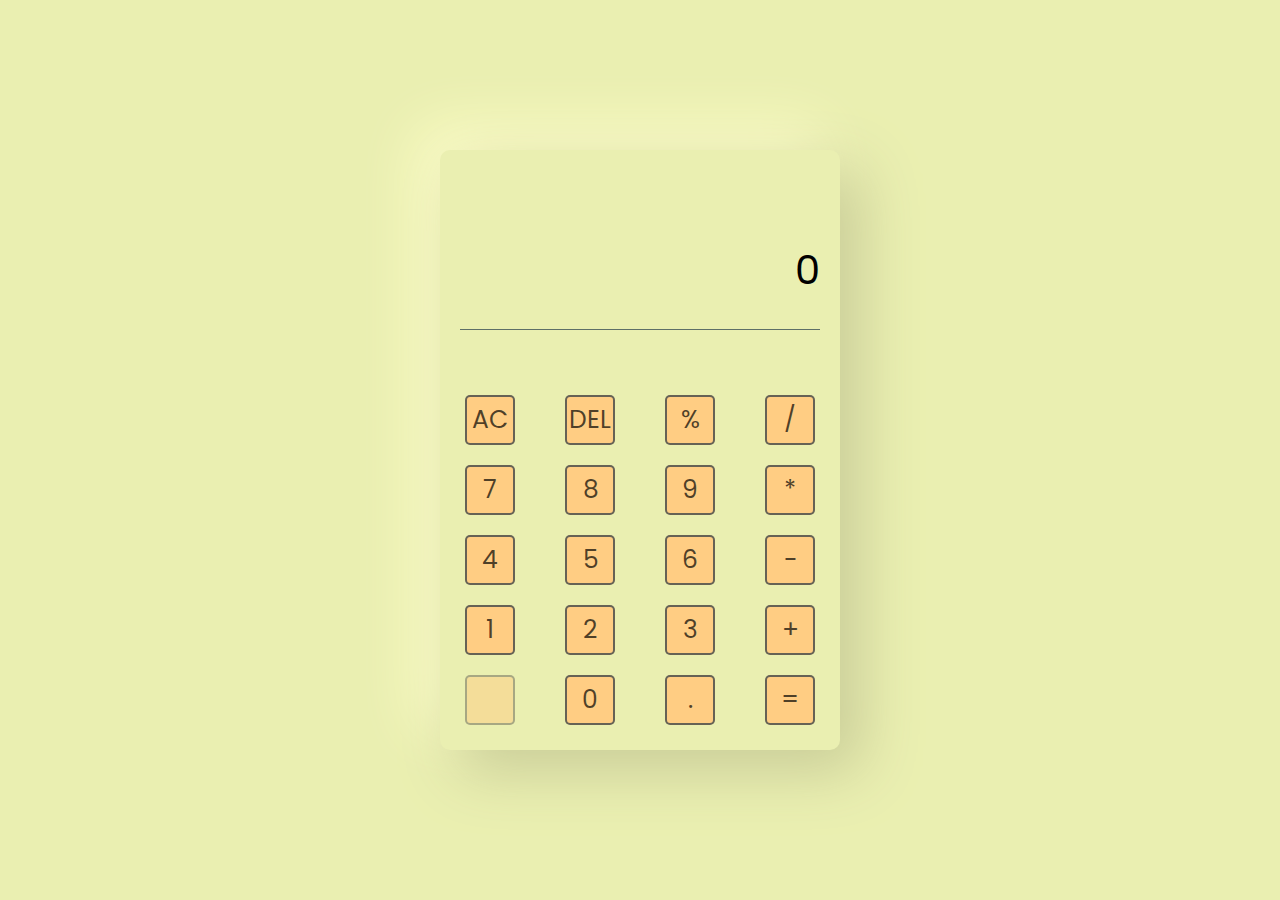
<file: Calculator/index.html>
<!DOCTYPE html>
<html lang="en">

<head>
     <meta charset="UTF-8">
     <meta http-equiv="X-UA-Compatible" content="IE=edge">
     <meta name="viewport" content="width=device-width, initial-scale=1.0">
     <title>Calculator</title>
     <link rel="stylesheet" href="style.min.css">
     <link rel="stylesheet" href="https://cdnjs.cloudflare.com/ajax/libs/font-awesome/6.2.1/css/all.min.css"
          integrity="sha512-MV7K8+y+gLIBoVD59lQIYicR65iaqukzvf/nwasF0nqhPay5w/9lJmVM2hMDcnK1OnMGCdVK+iQrJ7lzPJQd1w=="
          crossorigin="anonymous" referrerpolicy="no-referrer" />
</head>

<body>
     <main>
          <div class="wrapper">
               <!-- display -->
               <div class="display-box">
                    <div id="display">0</div>
               </div>
               <!-- buttons -->
               <div class="buttons">
                    <div class="row">
                         <button type="button" value="AC">AC</button>
                         <button type="button" value="DEL">DEL</button>
                         <button type="button" value="%">%</button>
                         <button type="button" value="/">/</button>
                    </div>

                    <div class="row">
                         <button type="button" value="7">7</button>
                         <button type="button" value="8">8</button>
                         <button type="button" value="9">9</button>
                         <button type="button" value="*">*</button>
                    </div>

                    <div class="row">
                         <button type="button" value="4">4</button>
                         <button type="button" value="5">5</button>
                         <button type="button" value="6">6</button>
                         <button type="button" value="-">-</button>
                    </div>

                    <div class="row">
                         <button type="button" value="1">1</button>
                         <button type="button" value="2">2</button>
                         <button type="button" value="3">3</button>
                         <button type="button" value="+">+</button>
                    </div>

                    <div class="row">
                         <button type="button" value="" class="disabled" disabled="true"></button>
                         <button type="button" value="0">0</button>
                         <button type="button" value=".">.</button>
                         <button type="button" value="=">=</button>
                    </div>
               </div>
          </div>
     </main>
     <script src="script.js"></script>
</body>

</html>
</file>
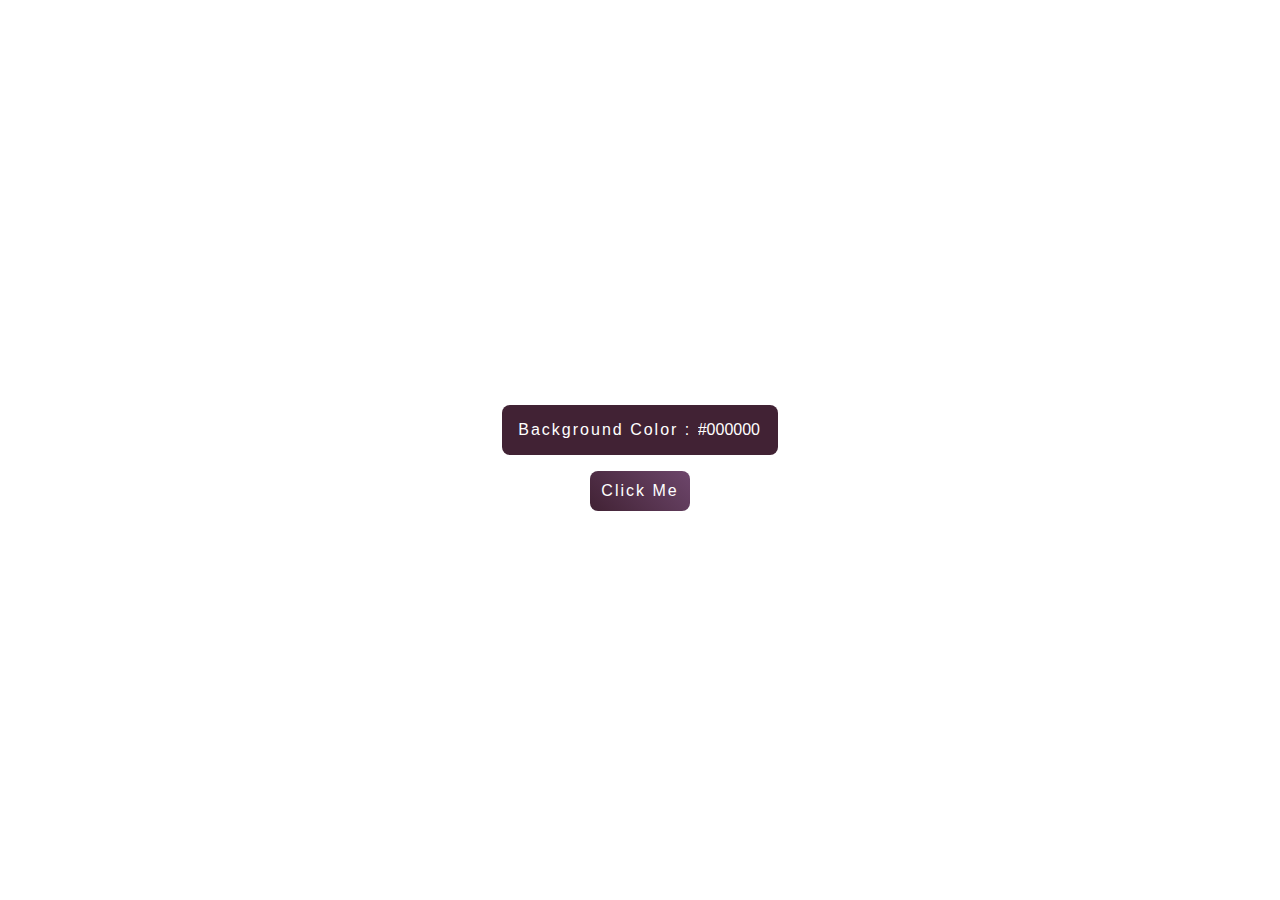
<file: Color Flipper/index.html>
<!DOCTYPE html>
<html lang="en">

<head>
          <meta charset="UTF-8">
          <meta http-equiv="X-UA-Compatible" content="IE=edge">
          <meta name="viewport" content="width=device-width, initial-scale=1.0">
          <title>Color Flipper | Vanilla js</title>
          <link rel="stylesheet" href="style.css">
</head>

<body>
          <div class="container">
                    <main>
                              <div class="content-box">Background Color : <input id="generated-color-code"
                                                  value="#000000">
                              </div>
                              <button type="button">Click Me</button>
                    </main>
          </div>
          <script src="script.js"></script>
</body>

</html>
</file>
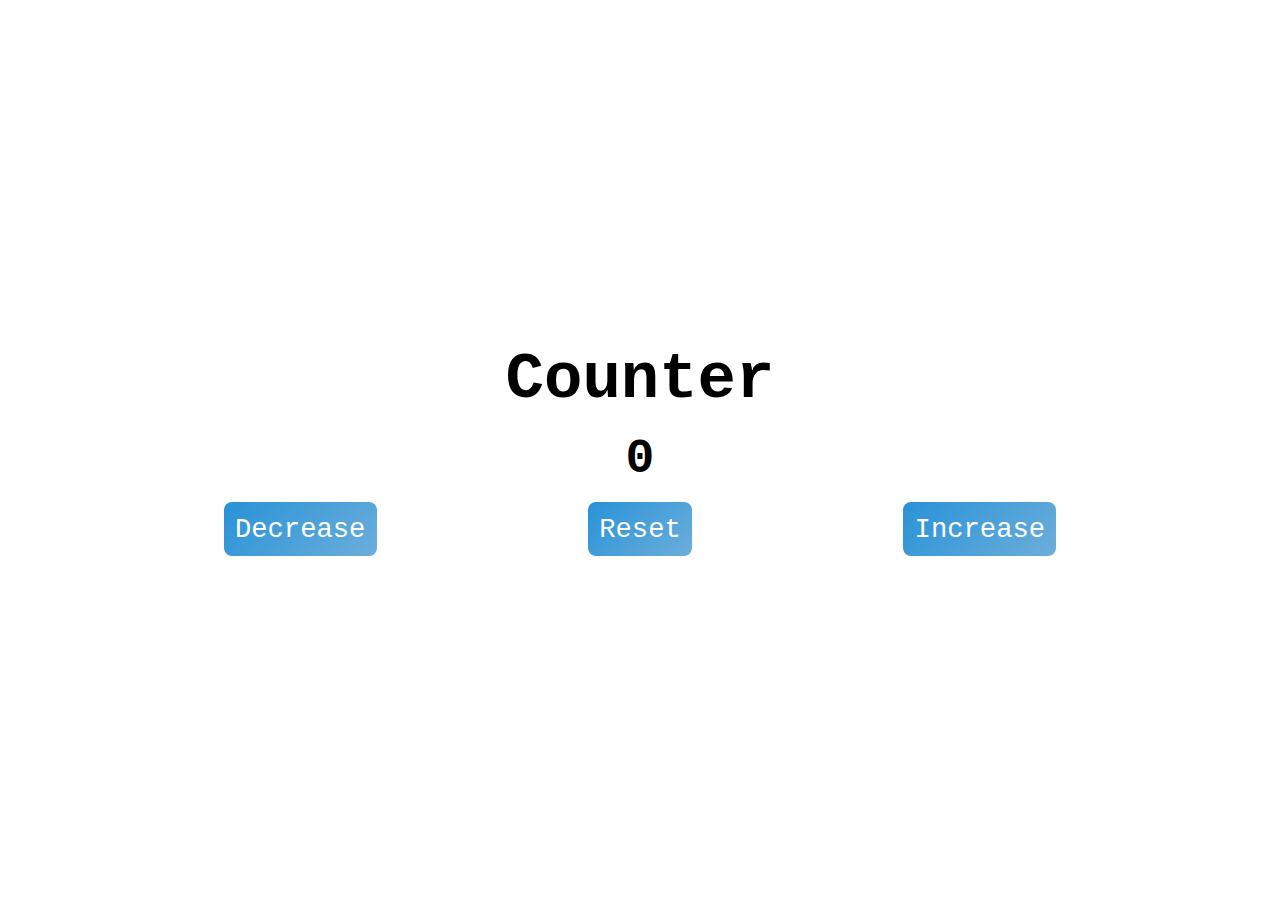
<file: Counter/index.html>
<!DOCTYPE html>
<html lang="en">

<head>
          <meta charset="UTF-8">
          <meta http-equiv="X-UA-Compatible" content="IE=edge">
          <meta name="viewport" content="width=device-width, initial-scale=1.0">
          <title>Counter | Vanilla JavaScript</title>
          <link rel="stylesheet" href="style.css">
</head>

<body>
          <main>
                    <h1>Counter</h1>
                    <span id="count">0</span>

                    <div class="buttons">
                              <button type="button" id="decrease">Decrease</button>
                              <button type="button" id="reset">Reset</button>
                              <button type="button" id="increase">Increase</button>
                    </div>
          </main>

          <script src="script.js"></script>
</body>

</html>
</file>
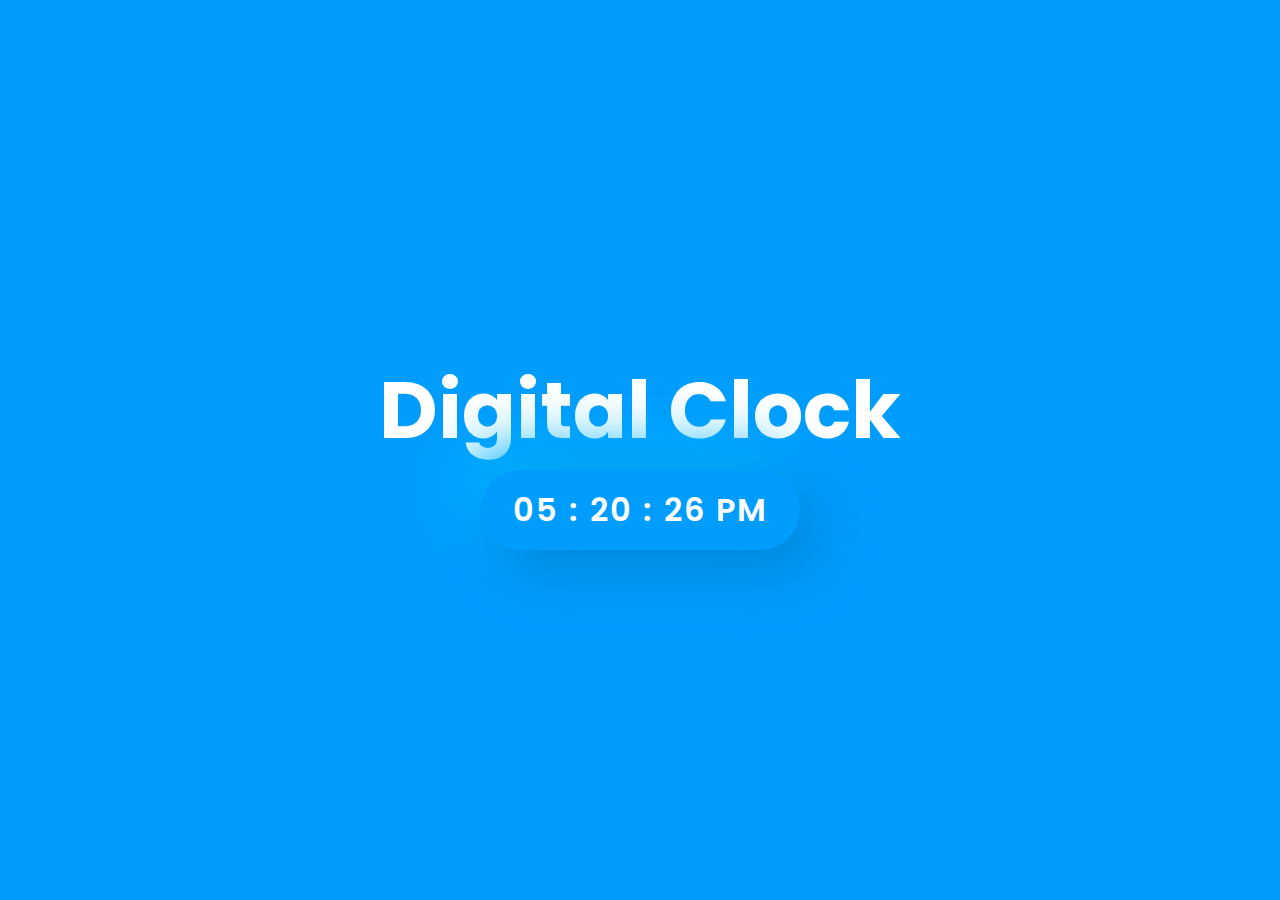
<file: Digital Clock/index.html>
<!DOCTYPE html>
<html lang="en">

<head>
     <meta charset="UTF-8">
     <meta http-equiv="X-UA-Compatible" content="IE=edge">
     <meta name="viewport" content="width=device-width, initial-scale=1.0">
     <title>Clock | Vanilla JavaScript</title>
     <link rel="stylesheet" href="style.min.css">
</head>

<body>
     <div class="container flex">
          <div class="content flex">
               <h1 class="text-pop-up-top">Digital Clock</h1>
               <div class="screen flex tracking-in-expand">
                    <span class="time"></span>
               </div>
          </div>
     </div>
     <script src="script.js"></script>
</body>

</html>
</file>
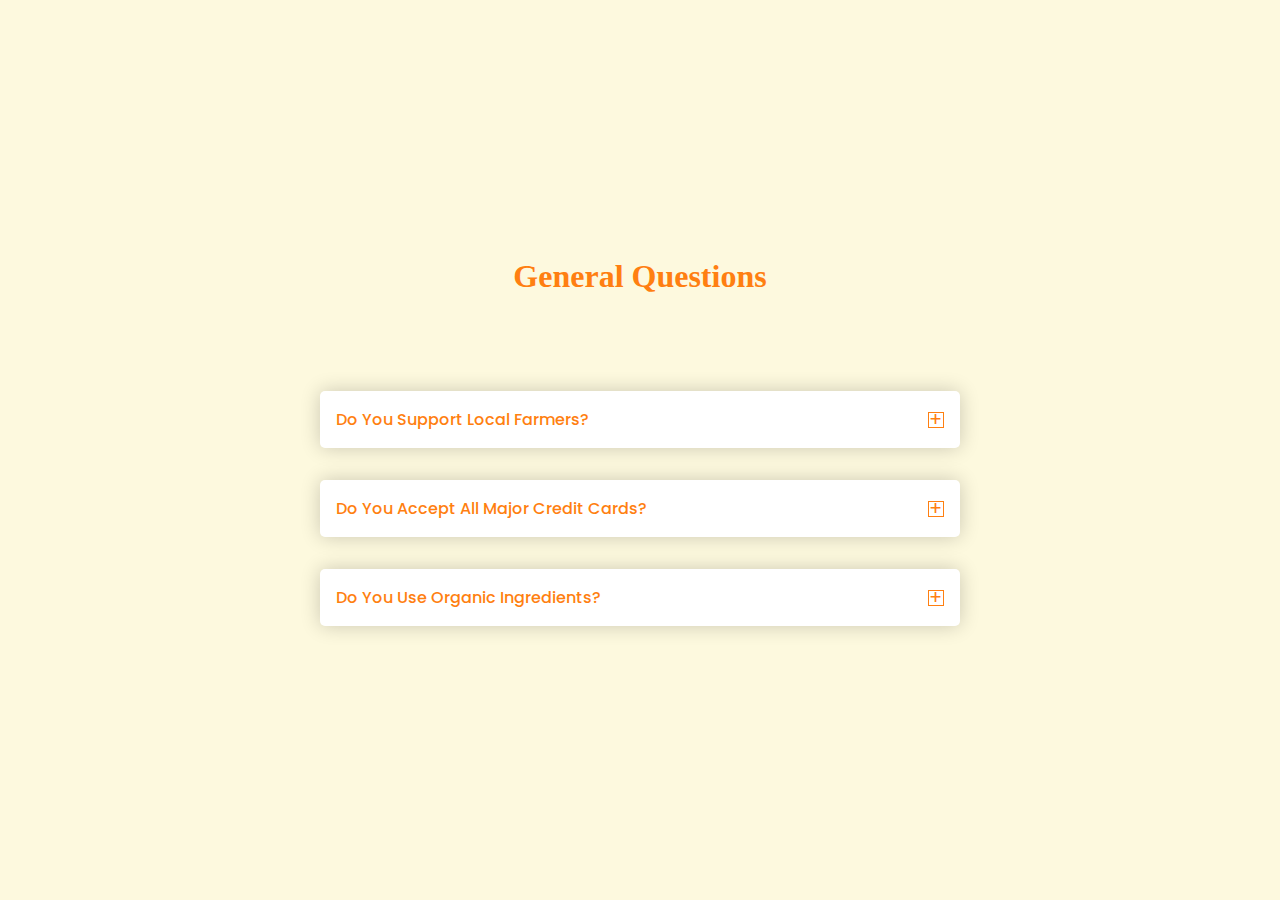
<file: FAQ page/index.html>
<!DOCTYPE html>
<html lang="en">

<head>
          <meta charset="UTF-8" />
          <meta http-equiv="X-UA-Compatible" content="IE=edge" />
          <meta name="viewport" content="width=device-width, initial-scale=1.0" />
          <title>FAQ page | Vanilla Javascript</title>
          <link rel="stylesheet" href="style.css">
</head>

<body>
          <main class="flex">
                    <h1>General Questions</h1>
                    <div class="container flex">
                              <p>Do You Support Local Farmers?</p>
                              <span>+</span>
                    </div>
                    <div class="details">Lorem ipsum dolor sit amet consectetur adipisicing elit. Magni, sunt!</div>

                    <div class="container flex">
                              <p>Do You Accept All Major Credit Cards?</p>
                              <span>+</span>
                    </div>

                    <div class="details">Lorem ipsum dolor sit amet consectetur adipisicing elit. Dolores commodi, vitae
                              quos velit excepturi voluptas.</div>

                    <div class="container flex">
                              <p>Do You Use Organic Ingredients?</p>
                              <span>+</span>
                    </div>
                    <div class="details">Lorem ipsum dolor sit amet consectetur adipisicing elit. Error ullam fugiat
                              veniam accusamus ad? Asperiores tenetur pariatur voluptatibus earum fugiat!</div>
          </main>
          <script src="script.js"></script>
</body>

</html>
</file>
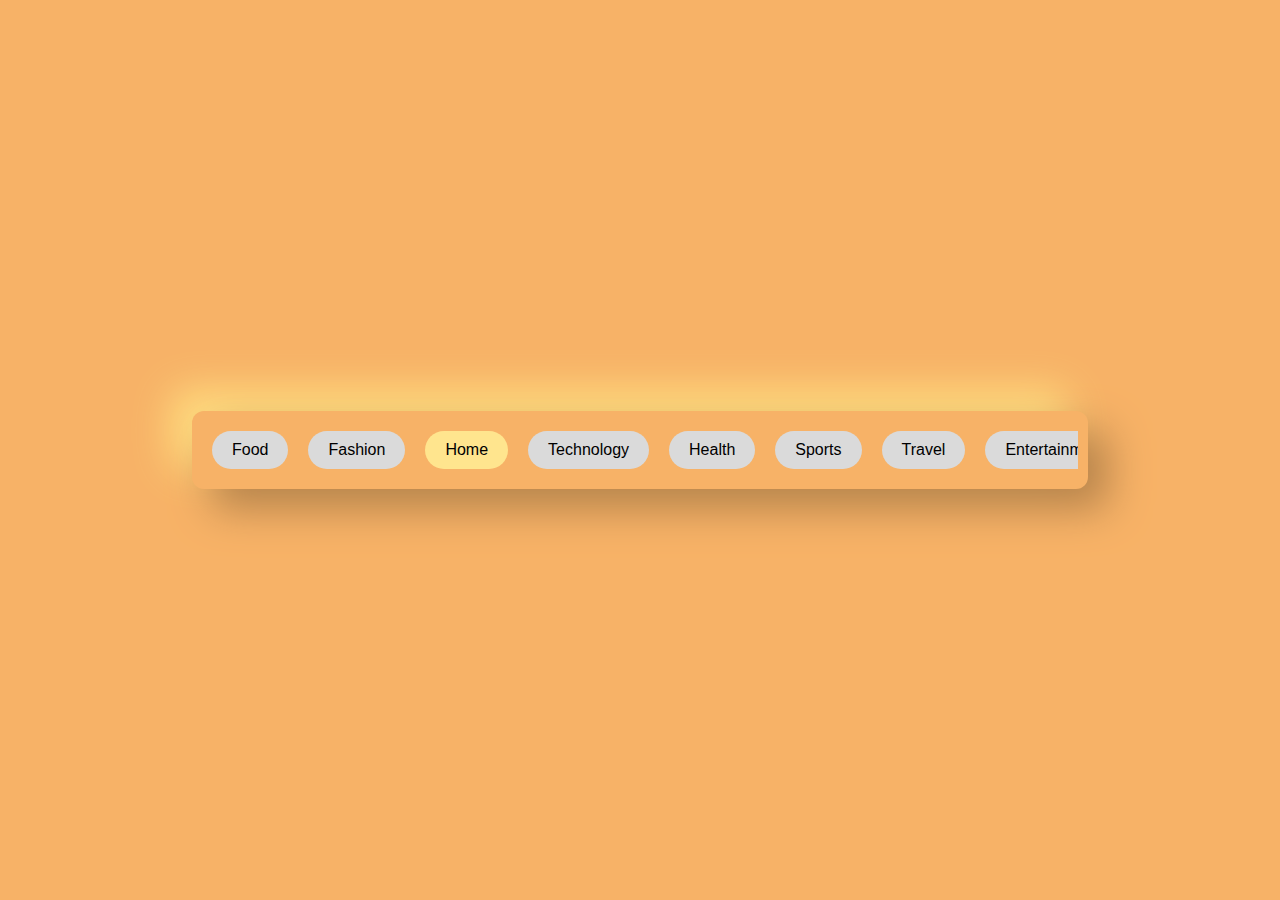
<file: slider/index.html>
<!DOCTYPE html>
<html lang="en">

<head>
     <meta charset="UTF-8">
     <meta http-equiv="X-UA-Compatible" content="IE=edge">
     <meta name="viewport" content="width=device-width, initial-scale=1.0">
     <title>Slider | Vanilla JavaScript</title>
     <link rel="stylesheet" href="https://cdnjs.cloudflare.com/ajax/libs/font-awesome/6.2.1/css/all.min.css"
          integrity="sha512-MV7K8+y+gLIBoVD59lQIYicR65iaqukzvf/nwasF0nqhPay5w/9lJmVM2hMDcnK1OnMGCdVK+iQrJ7lzPJQd1w=="
          crossorigin="anonymous" referrerpolicy="no-referrer" />
     <link rel="stylesheet" href="style.min.css">
</head>

<body>
     <main class="flex">
          <div class="wrapper">
               <ul class="tabs-box">
                    <li class="tab">Food</li>
                    <li class="tab">Fashion</li>
                    <li class="tab active">Home</li>
                    <li class="tab">Technology</li>
                    <li class="tab">Health</li>
                    <li class="tab">Sports</li>
                    <li class="tab">Travel</li>
                    <li class="tab">Entertainment</li>
                    <li class="tab">Business</li>
                    <li class="tab">Education</li>
                    <li class="tab">drink</li>
                    <li class="tab">beauty</li>
                    <li class="tab">garden</li>
                    <li class="tab">electronics</li>
                    <li class="tab">wellness</li>
                    <li class="tab">recreation</li>
                    <li class="tab">tourism</li>
                    <li class="tab">media</li>
                    <li class="tab">finance</li>
                    <li class="tab">learning</li>
               </ul>
          </div>
     </main>
     <script src="script.js"></script>
</body>

</html>
</file>
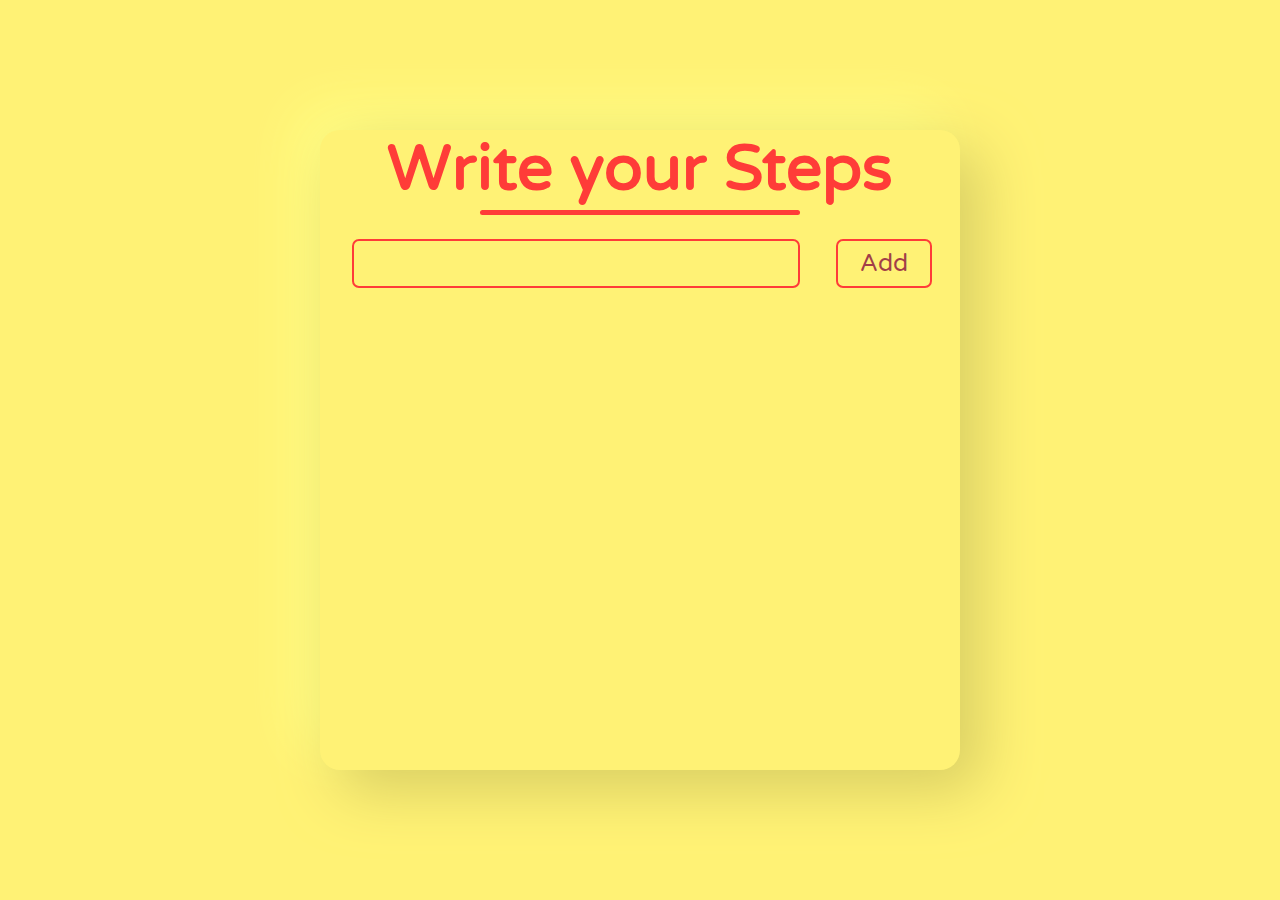
<file: TODO App/index.html>
<!DOCTYPE html>
<html lang="en">

<head>
     <meta charset="UTF-8">
     <meta http-equiv="X-UA-Compatible" content="IE=edge">
     <meta name="viewport" content="width=device-width, initial-scale=1.0">
     <title>TODO | Vanilla JavaScript</title>

     <link rel="stylesheet" href="https://cdnjs.cloudflare.com/ajax/libs/font-awesome/6.2.1/css/all.min.css"
          integrity="sha512-MV7K8+y+gLIBoVD59lQIYicR65iaqukzvf/nwasF0nqhPay5w/9lJmVM2hMDcnK1OnMGCdVK+iQrJ7lzPJQd1w=="
          crossorigin="anonymous" referrerpolicy="no-referrer" />

     <link rel="stylesheet" href="style.min.css">
</head>

<body>
     <div class="container flex">
          <div class="content">
               <form>
                    <h1 class="text-shadow-drop-bottom">Write your Steps</h1>
                    <input type="text" name="input" id="input">
                    <button type="submit">Add</button>
               </form>

               <div class="lists"></div>
          </div>
     </div>


     <script src="script.js"></script>
</body>

</html>
</file>
<file: Color Flipper/style.css>
* {
          padding: 0;
          margin: 0;
          box-sizing: border-box;
}

.container {
          position: relative;
          top: 0;
          left: 0;
          width: 100vw;
          height: 100vh;
          font-family: Arial, Helvetica, sans-serif;
}

/* nav
.container nav {
          position: relative;
          width: 100vw;
          height: 10%;
}

.container nav ul {
          position: absolute;
          width: 100%;
          height: 100%;
          background: #fff;
          display: flex;
          justify-content: space-around;
          align-items: center;
          border-bottom: 2px solid #412234;
}

.container nav ul li {
          display: flex;
          justify-content: space-around;
          align-items: center;
          position: relative;
          width: 100%;
          height: 100%;
          list-style: none;
          border-right: 2px solid #412234;
}

.container nav ul li:last-child {
          border-right: none;
}

.container nav ul li a {
          text-decoration: none;
          color: black;
          font-size: 1.3rem;
} */

/* main */
.container main {
          width: 100vw;
          height: 100vh;
          display: flex;
          justify-content: center;
          align-items: center;
          flex-direction: column;
}

.container main .content-box {
          background: #412234;
          color: white;
          padding: 1rem;
          border-radius: 0.5rem;
          margin: 1rem;
          letter-spacing: 2px;
}

.container main .content-box input {
          background: none;
          border: none;
          outline: none;
          width: 4rem;
          color: white;
          font-size: 1rem;
}

.container main button {
          border: none;
          outline: none;
          background: linear-gradient(45deg, #412234, #6D466B);
          color: white;
          padding: 0.7rem;
          border-radius: 0.5rem;
          font-size: 1rem;
          letter-spacing: 2px;
          cursor: pointer;
}
</file>
<file: Counter/style.css>
* {
     padding: 0;
     margin: 0;
     box-sizing: border-box;
     font-family: 'Courier New', Courier, monospace;
}

main {
     width: 100vw;
     height: 100vh;
     display: flex;
     justify-content: center;
     align-items: center;
     flex-direction: column;

}

main h1 {
     font-size: 4rem;
     font-weight: 700;
     margin: 0.5rem;
}

main #count {
     font-size: 3rem;
     font-weight: 700;
     margin: 0.5rem;

}

main .buttons {
     display: flex;
     justify-content: space-around;
     align-items: center;
     flex-wrap: wrap;
     gap: 20px;
     width: 80vw;
     margin: 0.5rem;
}

main .buttons button {
     border: none;
     outline: none;
     background: linear-gradient(-45deg, #6DAEDB, #2892D7);
     color: white;
     padding: 0.7rem;
     border-radius: 0.5rem;
     font-size: 1.7rem;
     cursor: pointer;
}

main .buttons button:hover {
     background: linear-gradient(-45deg, #4d9cd4, #1382cc);
}
</file>
<file: FAQ page/style.css>
@import url('https://fonts.googleapis.com/css2?family=Poppins:ital,wght@0,300;0,600;0,500;1,100&display=swap');

* {
     margin: 0;
     padding: 0;
     box-sizing: border-box;
     font-family: 'Poppins', sans-serif;
}

.flex {
     display: flex;
     justify-content: space-between;
     align-items: center;
}

main {

     width: 100vw;
     height: 100vh;
     flex-direction: column;
     justify-content: center !important;
     background: #fdf9de;
}

main h1 {
     margin-bottom: 5rem;
     color: #FF7F11;
     font-family: cursive;
}

main .container {
     position: relative;
     margin: 1rem;
     padding: 1rem;
     border-radius: 5px;
     box-shadow: 0 0 20px rgba(0, 0, 0, 0.2);
     background: #fff;
     width: 50%;
}

main .container p {
     color: #FF7F11;
     font-weight: 500;
}

main .container span {
     color: #FF7F11;
     border: 1px solid #FF7F11;
     width: 1rem;
     height: 1rem;
     display: flex;
     justify-content: center;
     align-items: center;
     font-size: 1.2rem;
     cursor: pointer;
}

main .details {
     position: relative;
     width: 50%;
     position: relative;
     padding: 1rem;
     box-shadow: 0 0 20px rgba(0, 0, 0, 0.2);
     border-radius: 5px;
     background: #fff;
     color: #1c1c1c;
     display: none;
     scale: 0;
     transform: display 0.3s;
     transform-origin: center center;
}

main .details.active {
     display: initial;
     scale: 1;
}
</file>
<file: Calculator/style.min.css>
@import"https://fonts.googleapis.com/css2?family=Poppins:wght@500;600;700;800;900&display=swap";*{margin:0;padding:0;-webkit-box-sizing:border-box;box-sizing:border-box;font-family:"Poppins",sans-serif}::-webkit-scrollbar{height:4px}::-webkit-scrollbar-thumb{background:rgba(10,34,57,.6235294118);border-radius:25px}main{width:100vw;height:100vh;display:-webkit-box;display:-ms-flexbox;display:flex;-webkit-box-pack:center;-ms-flex-pack:center;justify-content:center;-webkit-box-align:center;-ms-flex-align:center;align-items:center;background:#eaefb1}main .wrapper{border-radius:10px;background:#eaefb1;-webkit-box-shadow:20px 20px 60px #c7cb96,-20px -20px 60px #ffc;box-shadow:20px 20px 60px #c7cb96,-20px -20px 60px #ffc;width:400px;height:600px}main .wrapper .display-box{position:relative;top:0;left:50%;-webkit-transform:translateX(-50%);transform:translateX(-50%);width:90%;height:30%}main .wrapper .display-box #display{position:absolute;bottom:0;left:0;width:100%;height:50%;text-align:right;font-size:40px;overflow:hidden;overflow-x:scroll;border-bottom:1px solid rgba(10,34,57,.6235294118)}main .wrapper .buttons{position:relative;bottom:0;left:0;height:70%;width:100%;display:-webkit-box;display:-ms-flexbox;display:flex;-webkit-box-pack:center;-ms-flex-pack:center;justify-content:center;-webkit-box-align:center;-ms-flex-align:center;align-items:center;-webkit-box-orient:vertical;-webkit-box-direction:normal;-ms-flex-direction:column;flex-direction:column;margin:20px 0;font-weight:900}.row{position:relative;width:100%;display:-webkit-box;display:-ms-flexbox;display:flex;-ms-flex-pack:distribute;justify-content:space-around;-webkit-box-align:center;-ms-flex-align:center;align-items:center;margin:10px 0px}.row button{width:50px;height:50px;border:2px solid rgba(10,34,57,.6235294118);border-radius:10px;background:#ffcd83;color:rgba(0,0,0,.7);border-radius:5px;font-size:25px;-webkit-box-shadow:inset;box-shadow:inset;cursor:pointer;-webkit-user-select:none;-moz-user-select:none;-ms-user-select:none;user-select:none}.disabled{cursor:inherit !important;opacity:.5}
</file>
<file: Digital Clock/style.min.css>
@import"https://fonts.googleapis.com/css2?family=Poppins:ital,wght@0,300;0,600;0,500;1,100&display=swap";*{margin:0;padding:0;-webkit-box-sizing:border-box;box-sizing:border-box;font-family:"Poppins",sans-serif}html{scroll-behavior:smooth}.flex{display:-webkit-box;display:-ms-flexbox;display:flex;-webkit-box-pack:center;-ms-flex-pack:center;justify-content:center;-webkit-box-align:center;-ms-flex-align:center;align-items:center}.container{width:100vw;height:100vh;background:#009dff}.container .content{-webkit-box-orient:vertical;-webkit-box-direction:normal;-ms-flex-direction:column;flex-direction:column;-ms-flex-pack:distribute;justify-content:space-around;color:#fff}.container .content h1{text-align:center;font-size:5rem}.container .content .screen{width:20rem;height:5rem;border-radius:50px;background:#009dff;-webkit-box-shadow:20px 20px 60px #0085d9,-20px -20px 60px #00b5ff;box-shadow:20px 20px 60px #0085d9,-20px -20px 60px #00b5ff}.container .content .screen span{font-size:2rem;margin:.2rem;font-weight:600;letter-spacing:2px}.text-pop-up-top{-webkit-animation:text-pop-up-top .5s cubic-bezier(0.25, 0.46, 0.45, 0.94) both;animation:text-pop-up-top .5s cubic-bezier(0.25, 0.46, 0.45, 0.94) both}@-webkit-keyframes text-pop-up-top{0%{-webkit-transform:translateY(0);transform:translateY(0);-webkit-transform-origin:50% 50%;transform-origin:50% 50%;text-shadow:none}100%{-webkit-transform:translateY(-50px);transform:translateY(-50px);-webkit-transform-origin:50% 50%;transform-origin:50% 50%;text-shadow:0 1px 0 #ccc,0 2px 0 #ccc,0 3px 0 #ccc,0 4px 0 #ccc,0 5px 0 #ccc,0 6px 0 #ccc,0 7px 0 #ccc,0 8px 0 #ccc,0 9px 0 #ccc,0 50px 30px rgba(0,0,0,.2)}}@keyframes text-pop-up-top{0%{-webkit-transform:translateY(0);transform:translateY(0);-webkit-transform-origin:50% 50%;transform-origin:50% 50%;text-shadow:none}100%{-webkit-transform:translateY(-50px);transform:translateY(-50px);-webkit-transform-origin:50% 50%;transform-origin:50% 50%;text-shadow:0 1px 0 #ccc,0 2px 0 #ccc,0 3px 0 #ccc,0 4px 0 #ccc,0 5px 0 #ccc,0 6px 0 #ccc,0 7px 0 #ccc,0 8px 0 #ccc,0 9px 0 #ccc,0 50px 30px rgba(0,0,0,.2)}}.tracking-in-expand{-webkit-animation:tracking-in-expand .9s cubic-bezier(0.215, 0.61, 0.355, 1) both;animation:tracking-in-expand .9s cubic-bezier(0.215, 0.61, 0.355, 1) both}@-webkit-keyframes tracking-in-expand{0%{letter-spacing:-0.5em;opacity:0}40%{opacity:.6}100%{opacity:1}}@keyframes tracking-in-expand{0%{letter-spacing:-0.5em;opacity:0}40%{opacity:.6}100%{opacity:1}}
</file>
<file: slider/style.min.css>
*{margin:0;padding:0;-webkit-box-sizing:border-box;box-sizing:border-box;font-family:"Segoe UI",Tahoma,Geneva,Verdana,sans-serif}main{display:-webkit-box;display:-ms-flexbox;display:flex;-webkit-box-pack:center;-ms-flex-pack:center;justify-content:center;-webkit-box-align:center;-ms-flex-align:center;align-items:center;height:100vh;width:100vw;position:relative;background:#f7b267}main .wrapper{position:relative;width:70%;border-radius:12px;background:#f7b267;-webkit-box-shadow:20px 20px 40px #b7844c,-20px -20px 40px #ffe082;box-shadow:20px 20px 40px #b7844c,-20px -20px 40px #ffe082;padding:10px;display:-webkit-box;display:-ms-flexbox;display:flex}main .wrapper .tabs-box{overflow-x:hidden;display:-webkit-box;display:-ms-flexbox;display:flex;position:relative}main .wrapper .tabs-box .tab{margin:10px;padding:10px 20px;border-radius:20px;list-style:none;font-size:16px;font-weight:500;background:#dadada;cursor:pointer}main .wrapper .tabs-box .tab:active{cursor:-webkit-grabbing;cursor:grabbing;-webkit-user-select:none;-moz-user-select:none;-ms-user-select:none;user-select:none}main .wrapper .tabs-box .tab.active{background:#ffe58e}
</file>
<file: TODO App/style.min.css>
@import"https://fonts.googleapis.com/css2?family=Varela+Round&display=swap";*{margin:0;padding:0;-webkit-box-sizing:border-box;box-sizing:border-box;font-family:"Varela Round",sans-serif}::-webkit-scrollbar{width:5px}::-webkit-scrollbar-thumb{background:#000;border-radius:20px}.flex{display:-webkit-box;display:-ms-flexbox;display:flex;-webkit-box-pack:center;-ms-flex-pack:center;justify-content:center;-webkit-box-align:center;-ms-flex-align:center;align-items:center}.container{width:100vw;height:100vh;background:#fff275}.container .content{width:40rem;height:40rem;overflow-y:scroll;border-radius:20px;background:#fff275;-webkit-box-shadow:20px 20px 59px #d9ce63,-20px -20px 59px #ffff87;box-shadow:20px 20px 59px #d9ce63,-20px -20px 59px #ffff87}.container .content form{width:100%}.container .content form h1{width:100%;position:relative;color:#ff3c38;text-align:center;font-size:4rem}.container .content form h1::after{content:"";position:absolute;bottom:-8px;left:50%;-webkit-transform:translateX(-50%);transform:translateX(-50%);width:50%;height:5px;border-radius:10px;background:#ff3c38}.container .content form #input,.container .content form button{margin:2rem auto;outline:none;border:2px solid #ff3c38;background:none;padding:.5rem;border-radius:7px;width:70%;font-size:1.5rem;color:#a23e48;margin-left:5%}.container .content form button{width:15%;cursor:pointer;-webkit-transition:.2s;transition:.2s}.container .content form button:hover{color:#fff;background:#ff3c38;-webkit-box-shadow:0px 0px 15px #d93330;box-shadow:0px 0px 15px #d93330}.container .content .lists{width:100%;padding:1rem}.container .content .lists .list{border-radius:10px;-webkit-box-shadow:0px 0px 3px #d93330;box-shadow:0px 0px 3px #d93330;padding:1rem;margin:.5rem;-webkit-box-pack:justify;-ms-flex-pack:justify;justify-content:space-between}.container .content .lists .list .fa-trash{color:#d93330;cursor:pointer}.text-shadow-drop-bottom{-webkit-animation:text-shadow-drop-bottom .6s both;animation:text-shadow-drop-bottom .6s both}@-webkit-keyframes text-shadow-drop-bottom{0%{text-shadow:0 0 0 rgba(0,0,0,0)}100%{text-shadow:0 6px 18px rgba(255,60,56,.3)}}@keyframes text-shadow-drop-bottom{0%{text-shadow:0 0 0 rgba(0,0,0,0)}100%{text-shadow:0 6px 18px rgba(255,60,56,.3)}}
</file>
